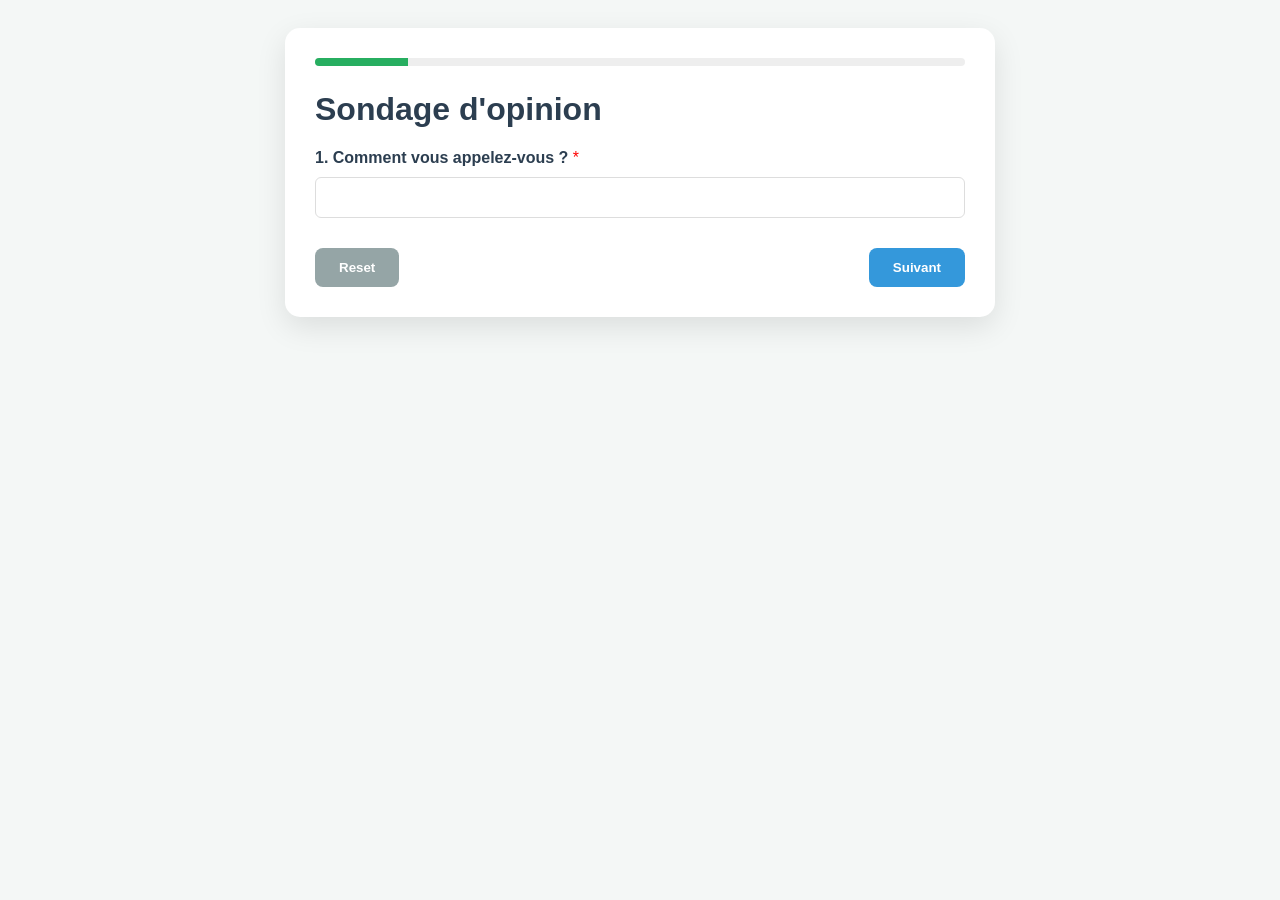
<file: index.html>
<!DOCTYPE html>
<html lang="fr">
<head>
    <meta charset="UTF-8">
    <meta name="viewport" content="width=device-width, initial-scale=1.0">
    <title>Mon Enquête Pro</title>
    <link rel="stylesheet" href="style.css">
</head>
<body>
    <div class="container">
        <div class="progress-container">
            <div id="progress-bar"></div>
        </div>

        <h1>Sondage d'opinion</h1>

        <form id="survey-form">
            <div id="survey-container"></div>

            <div class="navigation-buttons">
                <div>
                    <button type="button" id="prev-btn" style="display:none;">Précédent</button>
                    <button type="button" id="reset-btn" class="btn-secondary">Reset</button>
                </div>
                <div>
                    <button type="button" id="next-btn">Suivant</button>
                    <button type="submit" id="submit-btn" style="display:none;">Envoyer l'enquête</button>
                </div>
            </div>
        </form>

        <div id="thank-you-message" style="display:none;">
            <h2>🎉 Merci !</h2>
            <p>Vos réponses ont été envoyées avec succès.</p>
        </div>
    </div>

    <script src="config.js"></script>
    <script src="script.js"></script>
</body>
</html>
</file>
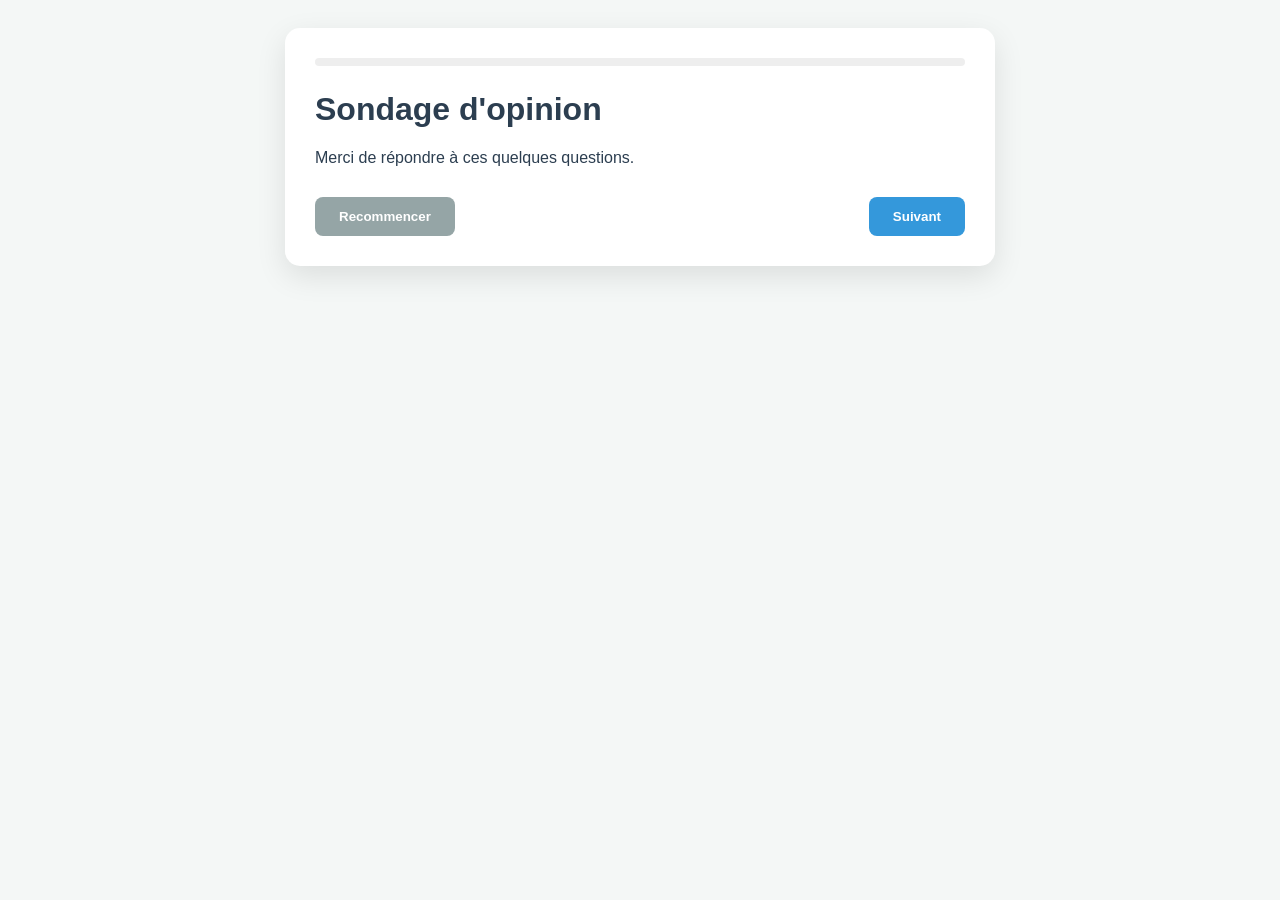
<file: Index.html>
<!DOCTYPE html>
<html lang="fr">
<head>
    <meta charset="UTF-8">
    <meta name="viewport" content="width=device-width, initial-scale=1.0">
    <title>Enquête d'Opinion Dynamique</title>
    <link rel="stylesheet" href="style.css">
</head>
<body>

    <div class="container">
        <div class="progress-container">
            <div id="progress-bar"></div>
        </div>

        <h1>Sondage d'opinion</h1>
        <p id="form-desc">Merci de répondre à ces quelques questions.</p>

        <form id="survey-form">
            <div id="survey-container">
                </div>

            <div class="navigation-buttons">
                <div>
                    <button type="button" id="prev-btn" style="display:none;">Précédent</button>
                    <button type="button" id="reset-btn" class="btn-secondary">Recommencer</button>
                </div>
                <div>
                    <button type="button" id="next-btn">Suivant</button>
                    <button type="submit" id="submit-btn" style="display:none;">Envoyer</button>
                </div>
            </div>
        </form>

        <div id="thank-you-message" style="display:none;">
            <h2>Merci beaucoup !</h2>
            <p>Vos réponses ont été transmises avec succès.</p>
        </div>
    </div>

    <script src="script.js"></script>
</body>
</html>
</file>
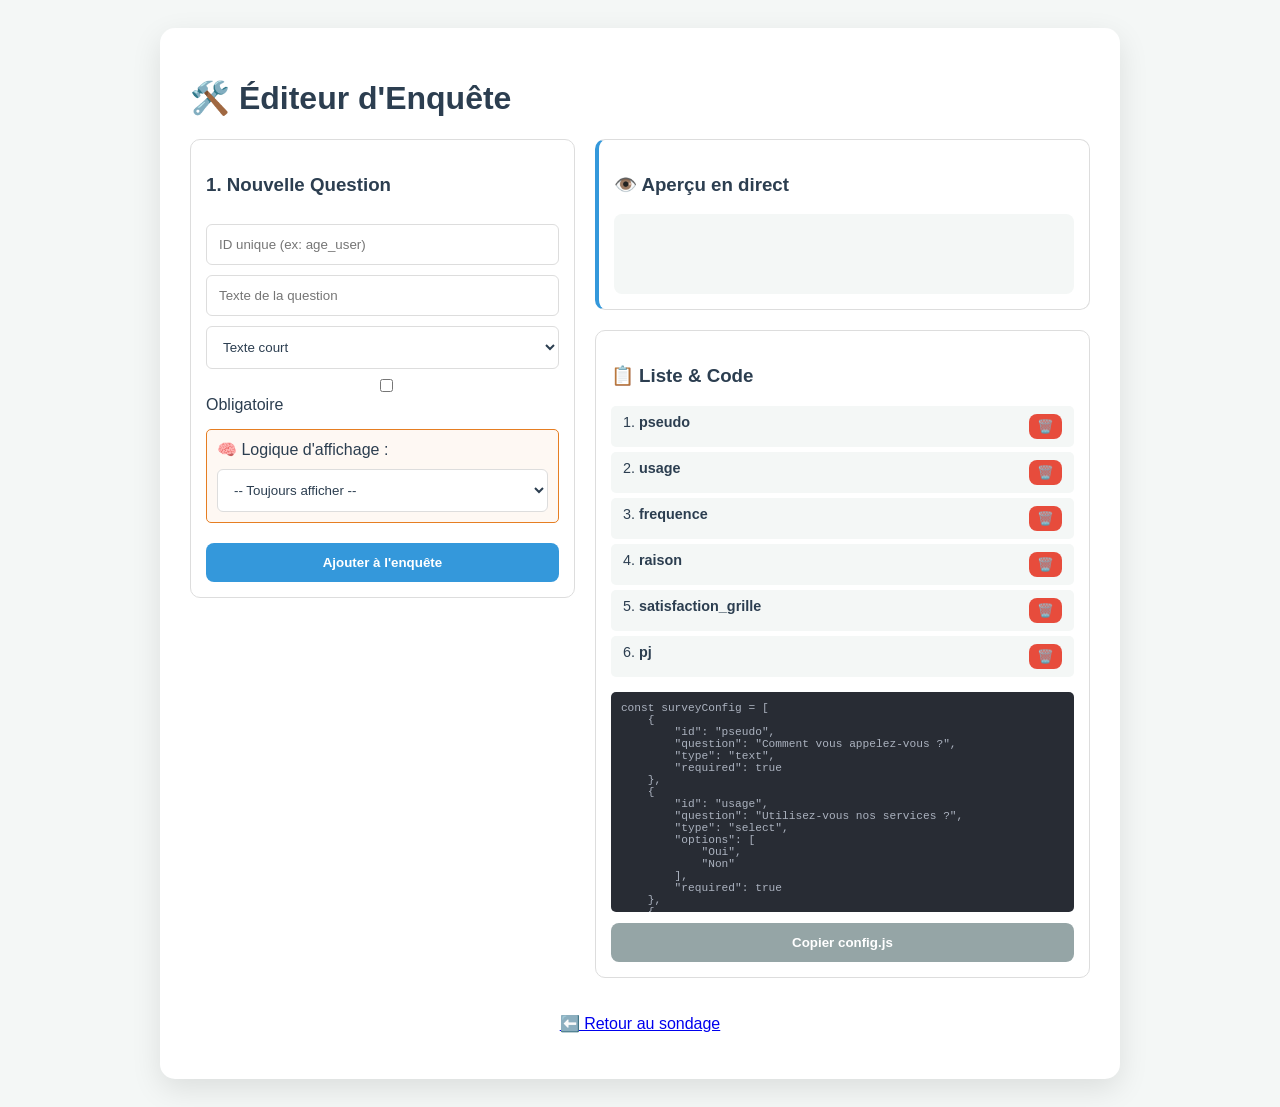
<file: admin.html>
<!DOCTYPE html>
<html lang="fr">
<head>
    <meta charset="UTF-8">
    <meta name="viewport" content="width=device-width, initial-scale=1.0">
    <title>Admin - Éditeur d'Enquête</title>
    <link rel="stylesheet" href="style.css">
</head>
<body>
    <div class="container" style="max-width: 900px;">
        <h1>🛠️ Éditeur d'Enquête</h1>
        
        <div style="display: grid; grid-template-columns: 1fr 1fr; gap: 20px;">
            <div>
                <div class="admin-box">
                    <h3>1. Nouvelle Question</h3>
                    <input type="text" id="new-id" placeholder="ID unique (ex: age_user)">
                    <input type="text" id="new-question" placeholder="Texte de la question">
                    
                    <select id="new-type">
                        <option value="text">Texte court</option>
                        <option value="email">Email</option>
                        <option value="select">Menu déroulant (Select)</option>
                        <option value="radio">Choix unique (Radio)</option>
                        <option value="range">Échelle (Range)</option>
                        <option value="file">Upload de fichier</option>
                    </select>

                    <label><input type="checkbox" id="new-req"> Obligatoire</label>

                    <div id="options-section" style="display:none; margin-top:15px; border-top:1px solid var(--border); padding-top:10px;">
                        <label>Options :</label>
                        <div style="display:flex; gap:5px;">
                            <input type="text" id="option-input" placeholder="Ex: Très satisfait">
                            <button type="button" onclick="addOptionToTempList()" style="width:auto;">+</button>
                        </div>
                        <div id="temp-options-list" class="badge-container"></div>
                    </div>

                    <div id="logic-section" class="logic-box">
                        <label>🧠 Logique d'affichage :</label>
                        <select id="logic-parent" onchange="updateLogicValues()">
                            <option value="">-- Toujours afficher --</option>
                        </select>
                        <div id="logic-value-container" style="display:none; margin-top:5px;">
                            <small>Si la réponse est égale à :</small>
                            <select id="logic-value"></select>
                        </div>
                    </div>

                    <button onclick="addQuestion()" style="margin-top:20px; width:100%;">Ajouter à l'enquête</button>
                </div>
            </div>

            <div>
                <div class="admin-box" style="border-left: 4px solid var(--accent);">
                    <h3>👁️ Aperçu en direct</h3>
                    <div id="live-preview-container" class="preview-zone"></div>
                </div>

                <div class="admin-box">
                    <h3>📋 Liste & Code</h3>
                    <div id="questions-list" style="margin-bottom:15px;"></div>
                    <pre id="output-code"></pre>
                    <button onclick="copyCode()" class="btn-secondary" style="width:100%;">Copier config.js</button>
                </div>
            </div>
        </div>
        
        <p style="text-align:center;"><a href="index.html">⬅️ Retour au sondage</a></p>
    </div>

    <script src="config.js"></script>
    <script src="admin.js"></script>
</body>
</html>
</file>
<file: style.css>
:root {
    --bg-body: #f4f7f6;
    --bg-card: #ffffff;
    --text: #2c3e50;
    --accent: #3498db;
    --success: #27ae60;
    --border: #ddd;
}

@media (prefers-color-scheme: dark) {
    :root {
        --bg-body: #121212;
        --bg-card: #1e1e1e;
        --text: #e0e0e0;
        --border: #333;
    }
}

body { font-family: 'Segoe UI', sans-serif; background: var(--bg-body); color: var(--text); padding: 20px; transition: 0.3s; }
.container { background: var(--bg-card); max-width: 650px; margin: auto; padding: 30px; border-radius: 15px; box-shadow: 0 10px 30px rgba(0,0,0,0.1); }

.progress-container { background: #eee; height: 8px; border-radius: 4px; margin-bottom: 25px; overflow: hidden; }
#progress-bar { height: 100%; background: var(--success); width: 0%; transition: 0.4s; }

.question-step { display: none; animation: slideIn 0.3s ease-out; }
.question-step.active { display: block; }
@keyframes slideIn { from { opacity: 0; transform: translateX(10px); } to { opacity: 1; transform: translateX(0); } }

.navigation-buttons { display: flex; justify-content: space-between; margin-top: 30px; gap: 10px; }
button { padding: 12px 24px; border: none; border-radius: 8px; cursor: pointer; background: var(--accent); color: white; font-weight: bold; }
.btn-secondary { background: #95a5a6; }

input, select, textarea { width: 100%; padding: 12px; margin-top: 10px; border: 1px solid var(--border); border-radius: 6px; background: var(--bg-card); color: var(--text); box-sizing: border-box; }

/* Matrix Styling */
.matrix-scroll { overflow-x: auto; margin-top: 15px; border: 1px solid var(--border); border-radius: 8px; }
.matrix-table { width: 100%; border-collapse: collapse; min-width: 450px; }
.matrix-table th, .matrix-table td { padding: 12px; text-align: center; border-bottom: 1px solid var(--border); }
.row-label { text-align: left !important; font-weight: bold; }

@media (max-width: 600px) {
    .navigation-buttons { flex-direction: column-reverse; }
    button { width: 100%; }
}
/* --- Styles pour la Grille de Satisfaction (Matrix) --- */

.matrix-scroll {
    overflow-x: auto; /* Permet de glisser sur mobile si le tableau est trop large */
    margin-top: 15px;
    border: 1px solid var(--border);
    border-radius: 8px;
    background: var(--bg-card);
}

.matrix-table {
    width: 100%;
    border-collapse: collapse;
    min-width: 450px; /* Force la structure en tableau même sur petit écran */
}

.matrix-table th, .matrix-table td {
    padding: 12px;
    text-align: center;
    border-bottom: 1px solid var(--border);
}

.matrix-table th {
    background-color: var(--bg-body);
    font-size: 0.85rem;
    color: var(--text);
}

.row-label {
    text-align: left !important;
    font-weight: bold;
    min-width: 150px;
    background-color: var(--bg-card);
}

/* Effet de survol pour aider à la lecture sur de larges lignes */
.matrix-table tr:hover {
    background-color: rgba(0, 0, 0, 0.02);
}

/* En mode sombre, on ajuste le survol */
@media (prefers-color-scheme: dark) {
    .matrix-table tr:hover {
        background-color: rgba(255, 255, 255, 0.05);
    }
}

/* --- ADMIN SPECIFIC --- */
.admin-box {
    background: var(--bg-card);
    border: 1px solid var(--border);
    padding: 15px;
    border-radius: 10px;
    margin-bottom: 20px;
}

.preview-zone {
    background: var(--bg-body);
    padding: 15px;
    border-radius: 8px;
    min-height: 50px;
}

.badge-container {
    display: flex;
    flex-wrap: wrap;
    gap: 5px;
    margin-top: 8px;
}

.option-badge {
    background: var(--accent);
    color: white;
    padding: 4px 10px;
    border-radius: 15px;
    font-size: 0.8rem;
    display: flex;
    align-items: center;
    gap: 8px;
}

.option-badge span { cursor: pointer; font-weight: bold; opacity: 0.7; }
.option-badge span:hover { opacity: 1; }

.q-item {
    display: flex;
    justify-content: space-between;
    background: var(--bg-body);
    padding: 8px 12px;
    margin-bottom: 5px;
    border-radius: 5px;
    font-size: 0.9rem;
}

pre {
    background: #282c34;
    color: #abb2bf;
    padding: 10px;
    border-radius: 5px;
    font-size: 0.7rem;
    max-height: 200px;
    overflow: auto;
}

.logic-box {
    margin-top: 15px;
    padding: 10px;
    border: 1px solid #e67e22;
    border-radius: 5px;
    background: rgba(230, 126, 34, 0.05);
}

.btn-delete { background: #e74c3c; padding: 5px 8px; }
</file>
